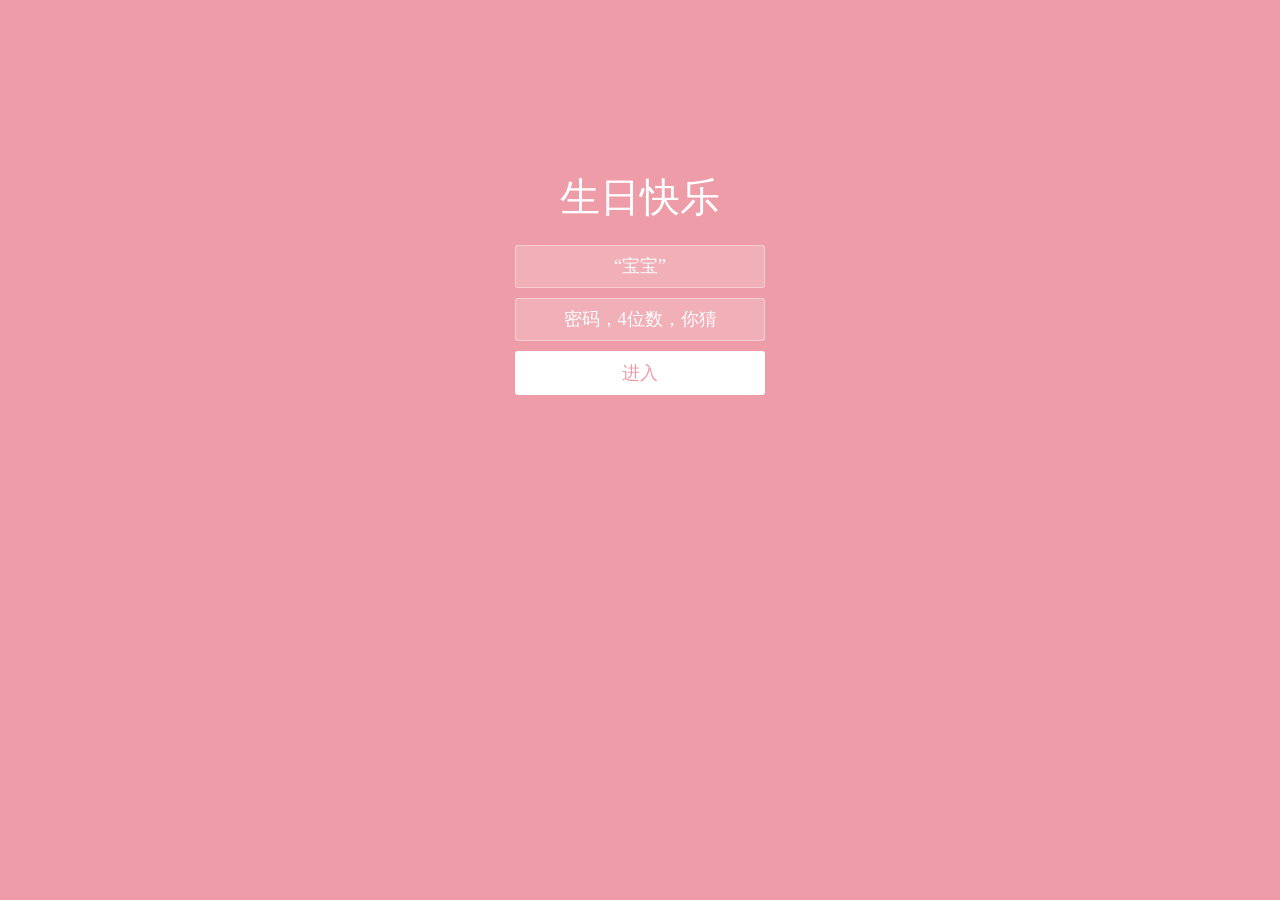
<file: index.html>
<!DOCTYPE html>
<html lang="zh">
  <head>
    <meta charset="UTF-8" />
    <meta http-equiv="X-UA-Compatible" content="IE=edge,chrome=1" />
    <meta name="viewport" content="width=device-width, initial-scale=1.0" />
    <title>生日快乐</title>
    <link rel="stylesheet" type="text/css" href="style.css" />
  </head>
  <body>
    <div class="htmleaf-container">
      <div class="wrapper">
        <div class="container">
          <h1>生日快乐</h1>

          <form class="form">
            <input
              id="userName"
              name="userName"
              type="text"
              value=""
              placeholder="“宝宝”"
            />
            <input id="pwd" name="pwd" type="password" placeholder="密码，4位数，你猜" />
            <button type="submit" id="login-button">进入</button>
          </form>
        </div>
        <ul class="bg-bubbles">
          <!-- <li>
            <img src="./img/timg.gif" style="width: 100%; height: 100%" />
          </li> -->
        </ul>
      </div>
    </div>
	<!-- <audio src="hbd.mp3" autoplay="autoplay" loop="loop" controls="controls" ></audio> -->
    <!-- <script src="js/jquery-2.1.1.min.js" type="text/javascript"></script> -->
    <script src="https://cdn.bootcdn.net/ajax/libs/jquery/3.6.0/jquery.min.js"></script>
    <script src="index.js" type="text/javascript"></script>
  </body>
</html>
</file>
<file: style.css>
* {
  box-sizing: border-box;
  margin: 0;
  padding: 0;
  font-weight: 300;
}
body {
  font-family:"Microsoft YaHei";
  color: white;
  font-weight: 300;
}
body ::-webkit-input-placeholder {
  /* WebKit browsers */
  font-family:"Microsoft YaHei";
  color: white;
  font-weight: 300;
}
body :-moz-placeholder {
  /* Mozilla Firefox 4 to 18 */
  font-family:"Microsoft YaHei";
  color: white;
  opacity: 1;
  font-weight: 300;
}
body ::-moz-placeholder {
  /* Mozilla Firefox 19+ */
  font-family:"Microsoft YaHei";
  color: white;
  opacity: 1;
  font-weight: 300;
}
body :-ms-input-placeholder {
  /* Internet Explorer 10+ */
  font-family:"Microsoft YaHei";
  color: white;
  font-weight: 300;
}
.wrapper {
  background: #ee9ca7;
  background: -webkit-linear-gradient(top left, #ee9ca7 0%, #ee9ca7 100%);
  background: linear-gradient(to bottom right, #ee9ca7 0%, #ee9ca7 100%);
  background-color:rgba(255,255,255,0.9);
  position: absolute;
  top:0;
  left: 0;
  width: 100%;
  height: 100%;
  overflow: hidden;

}

.wrapper.form-success .container h1 {
  -webkit-transform: translateY(85px);
      -ms-transform: translateY(85px);
          transform: translateY(85px);
}
.container {
  max-width: 600px;
  margin: 0 auto;
  margin-top: 7%;
  padding: 80px 0;
  height: 400px;
  text-align: center;
}
.container h1 {
  font-size: 40px;
  -webkit-transition-duration: 1s;
          transition-duration: 1s;
  -webkit-transition-timing-function: ease-in-put;
          transition-timing-function: ease-in-put;
  font-weight: 200;
}
form {
  padding: 20px 0;
  position: relative;
  z-index: 2;
}
form input {
  -webkit-appearance: none;
     -moz-appearance: none;
          appearance: none;
  outline: 0;
  border: 1px solid rgba(255, 255, 255, 0.4);
  background-color: rgba(255, 255, 255, 0.2);
  width: 250px;
  border-radius: 3px;
  padding: 10px 15px;
  margin: 0 auto 10px auto;
  display: block;
  text-align: center;
  font-family: "Microsoft YaHei";
  font-size: 18px;
  color: white;
  -webkit-transition-duration: 0.25s;
          transition-duration: 0.25s;
  font-weight: 300;
}
form input:hover {
  background-color: rgba(255, 255, 255, 0.4);
}
form input:focus {
  background-color: white;
  width: 300px;
  color: #ee9ca7;
}
form button {
  -webkit-appearance: none;
     -moz-appearance: none;
          appearance: none;
  outline: 0;
  background-color: white;
  font-family: "Microsoft YaHei";
  border: 0;
  padding: 10px 15px;
  color: #ee9ca7;
  border-radius: 3px;
  width: 250px;
  cursor: pointer;
  font-size: 18px;
  -webkit-transition-duration: 0.25s;
          transition-duration: 0.25s;
}
form button:hover {
  background-color: #f5f7f9;
}
.bg-bubbles {
  position: absolute;
  top: 0;
  left: 0;
  width: 100%;
  height: 100%;
  z-index: 1;
}

@keyframes square {
  0% {
    -webkit-transform: translateY(0);
            transform: translateY(0);
  }
  100% {
    -webkit-transform: translateY(-900px) rotate(600deg);
            transform: translateY(-900px) rotate(600deg);
  }
}
/* 错误提示样式 */
.error-msg {
  color: #ff1744;
  font-size: 12px;
  position: absolute;
  bottom: -18px;
  left: 10px;
  animation: shake 0.4s ease-in-out;
  vertical-align: middle;
}

/* 生日内容动画 */
@keyframes float {
  from { transform: translateY(0); }
  to { transform: translateY(-10px); }
}

/* 气泡心跳效果 */
@keyframes heartbeat {
  0% { transform: scale(1); }
  50% { transform: scale(1.1); }
  100% { transform: scale(1); }
}
</file>
